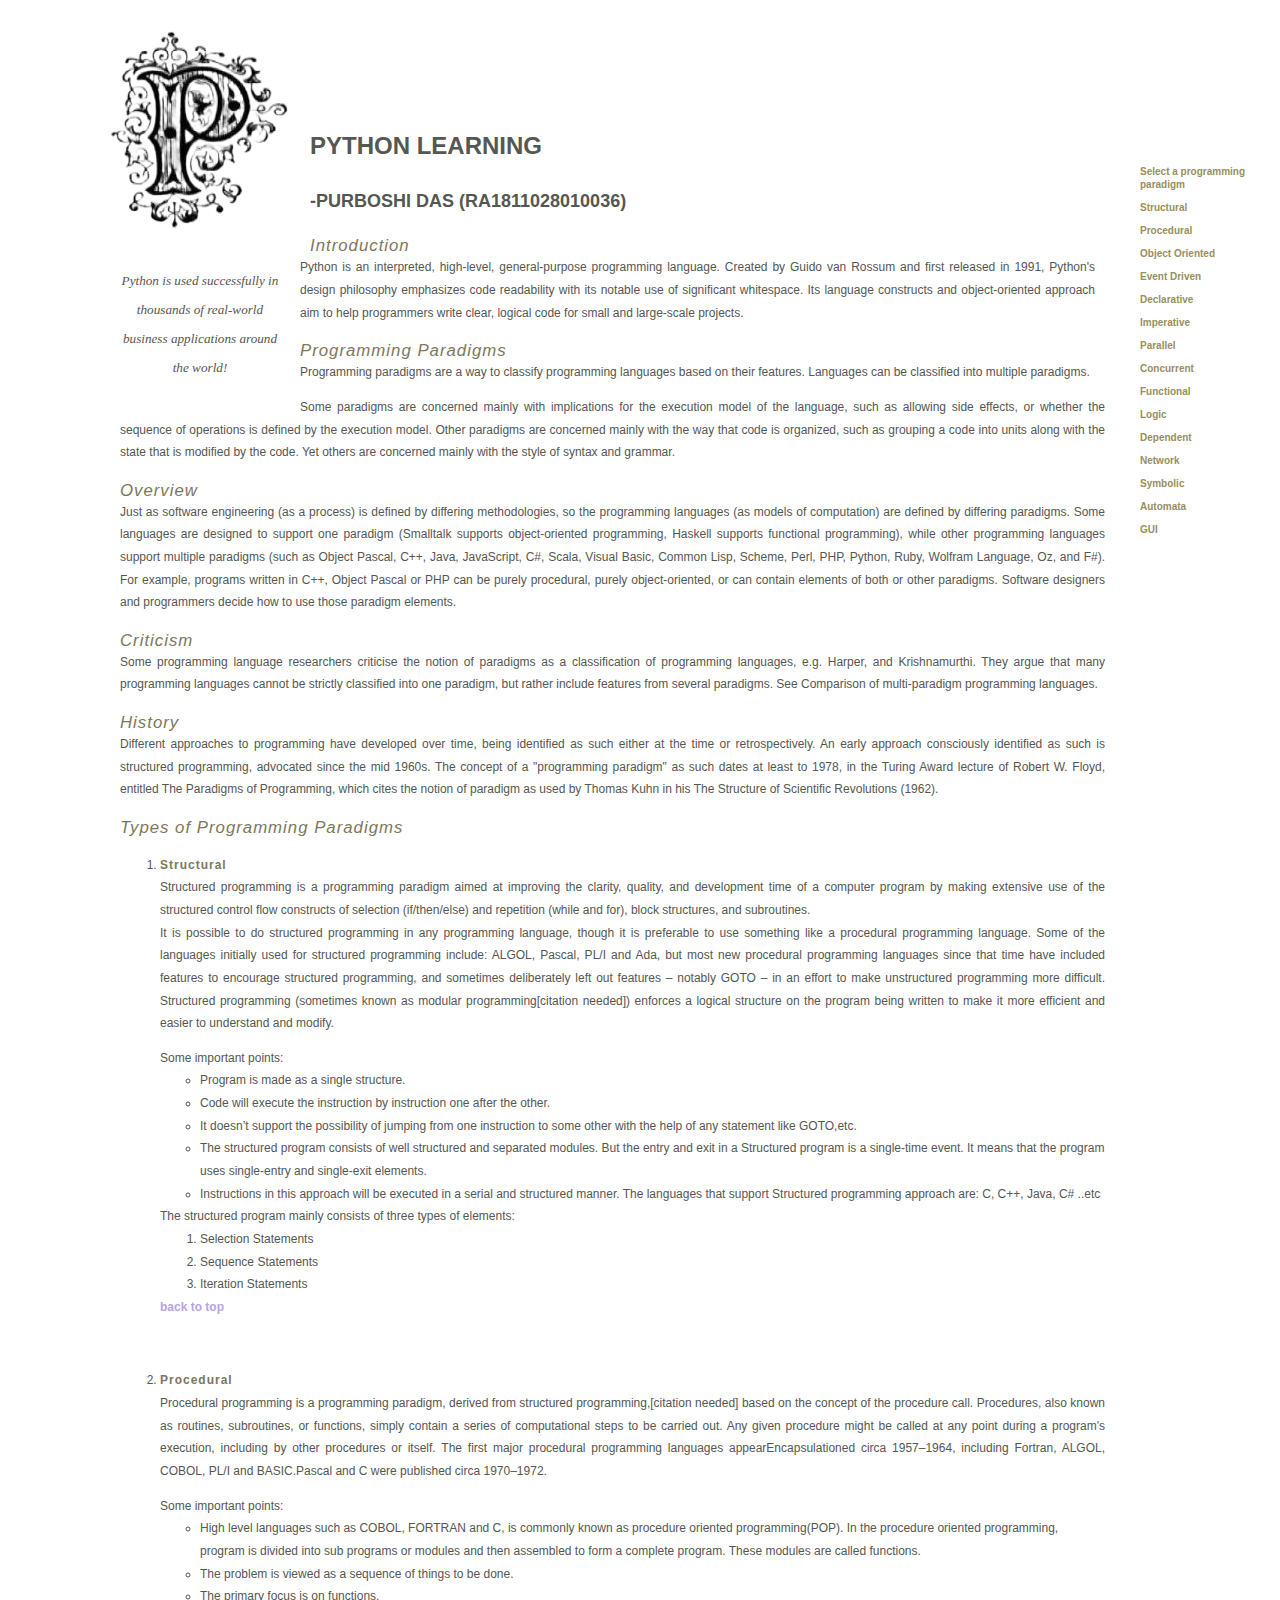
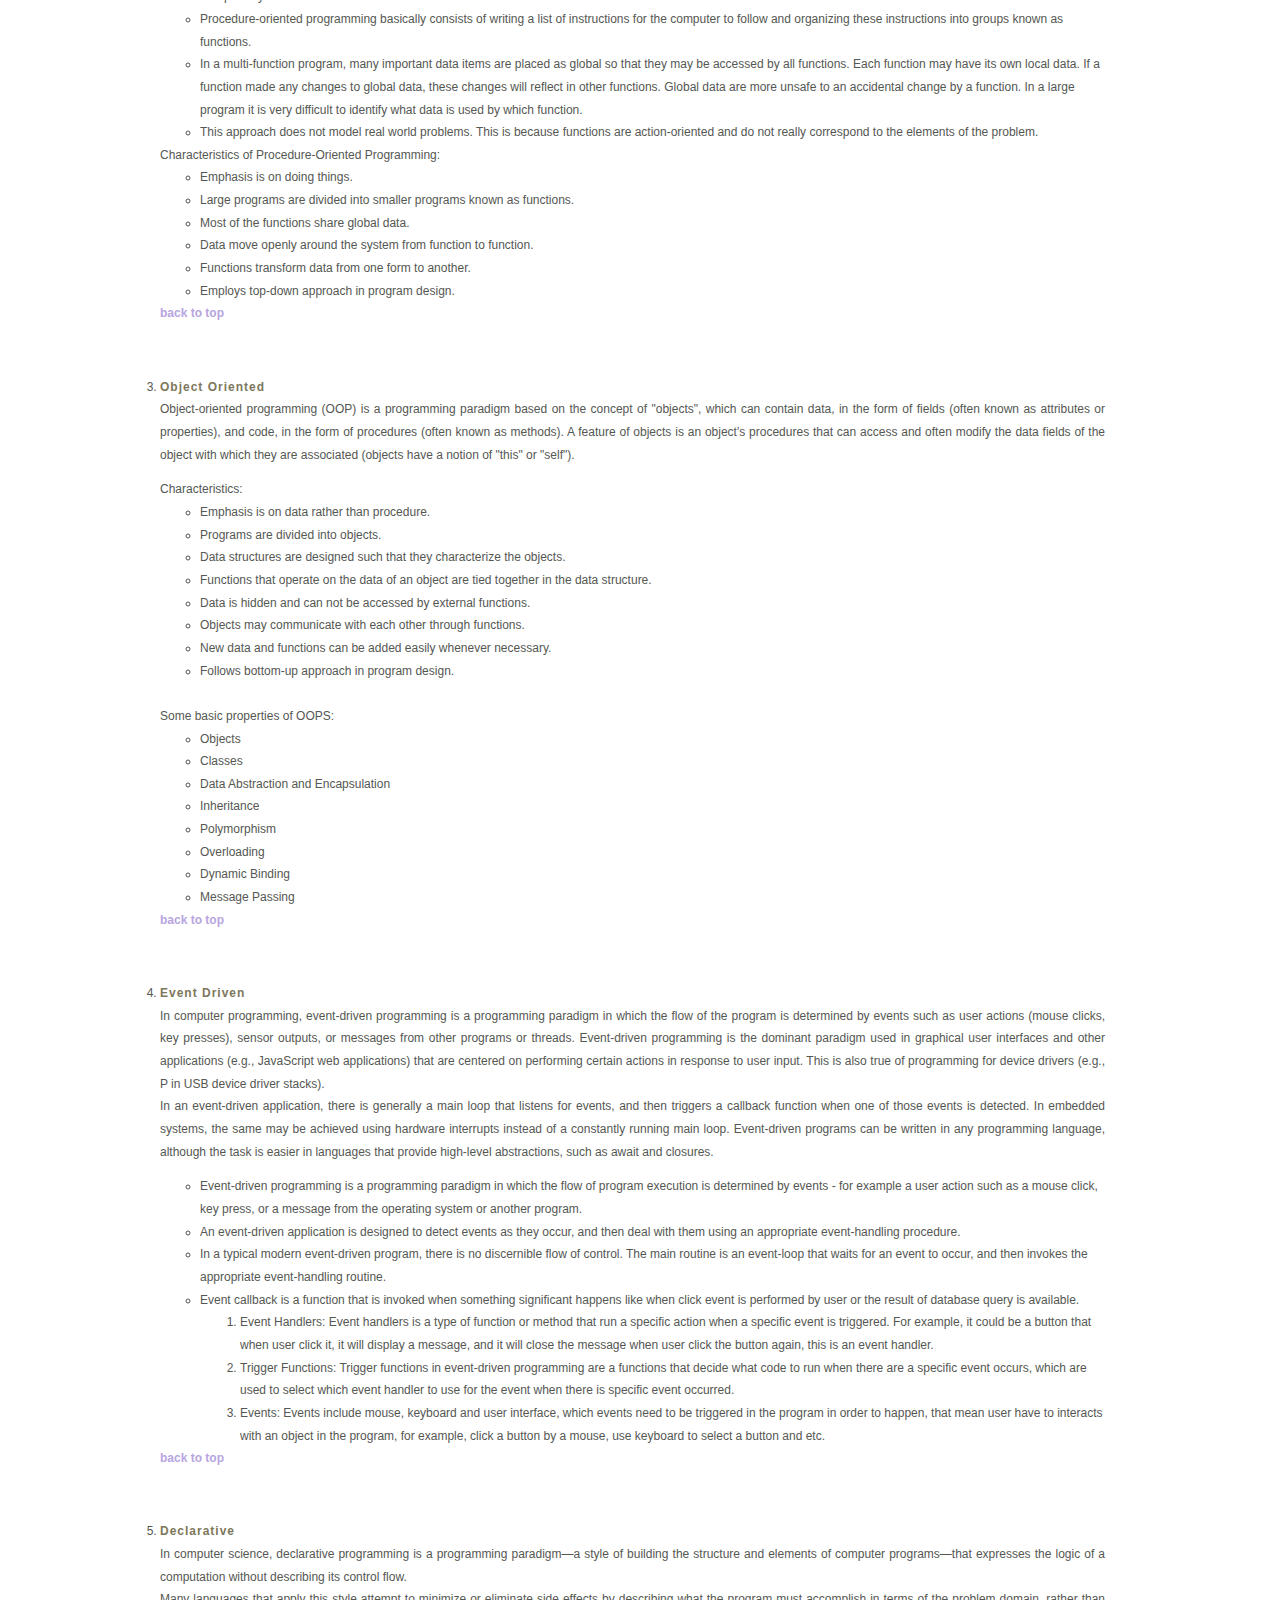
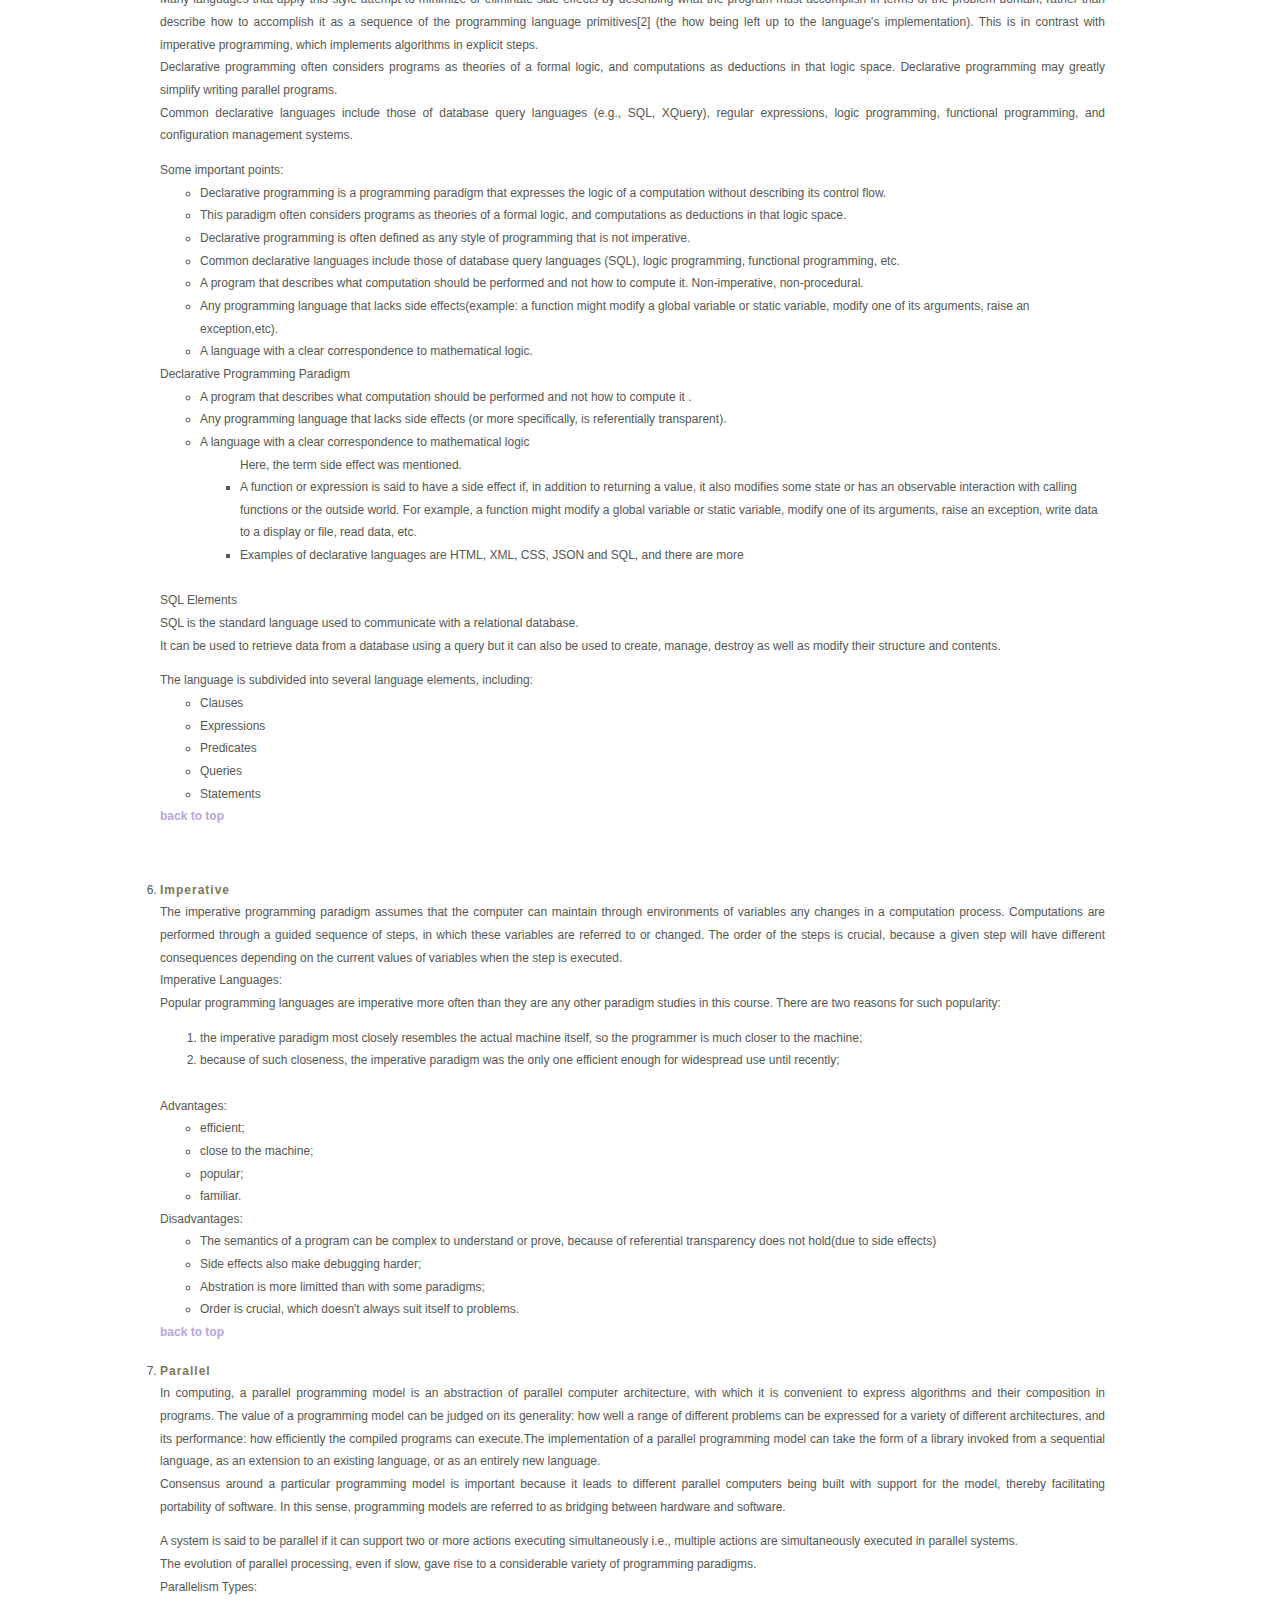
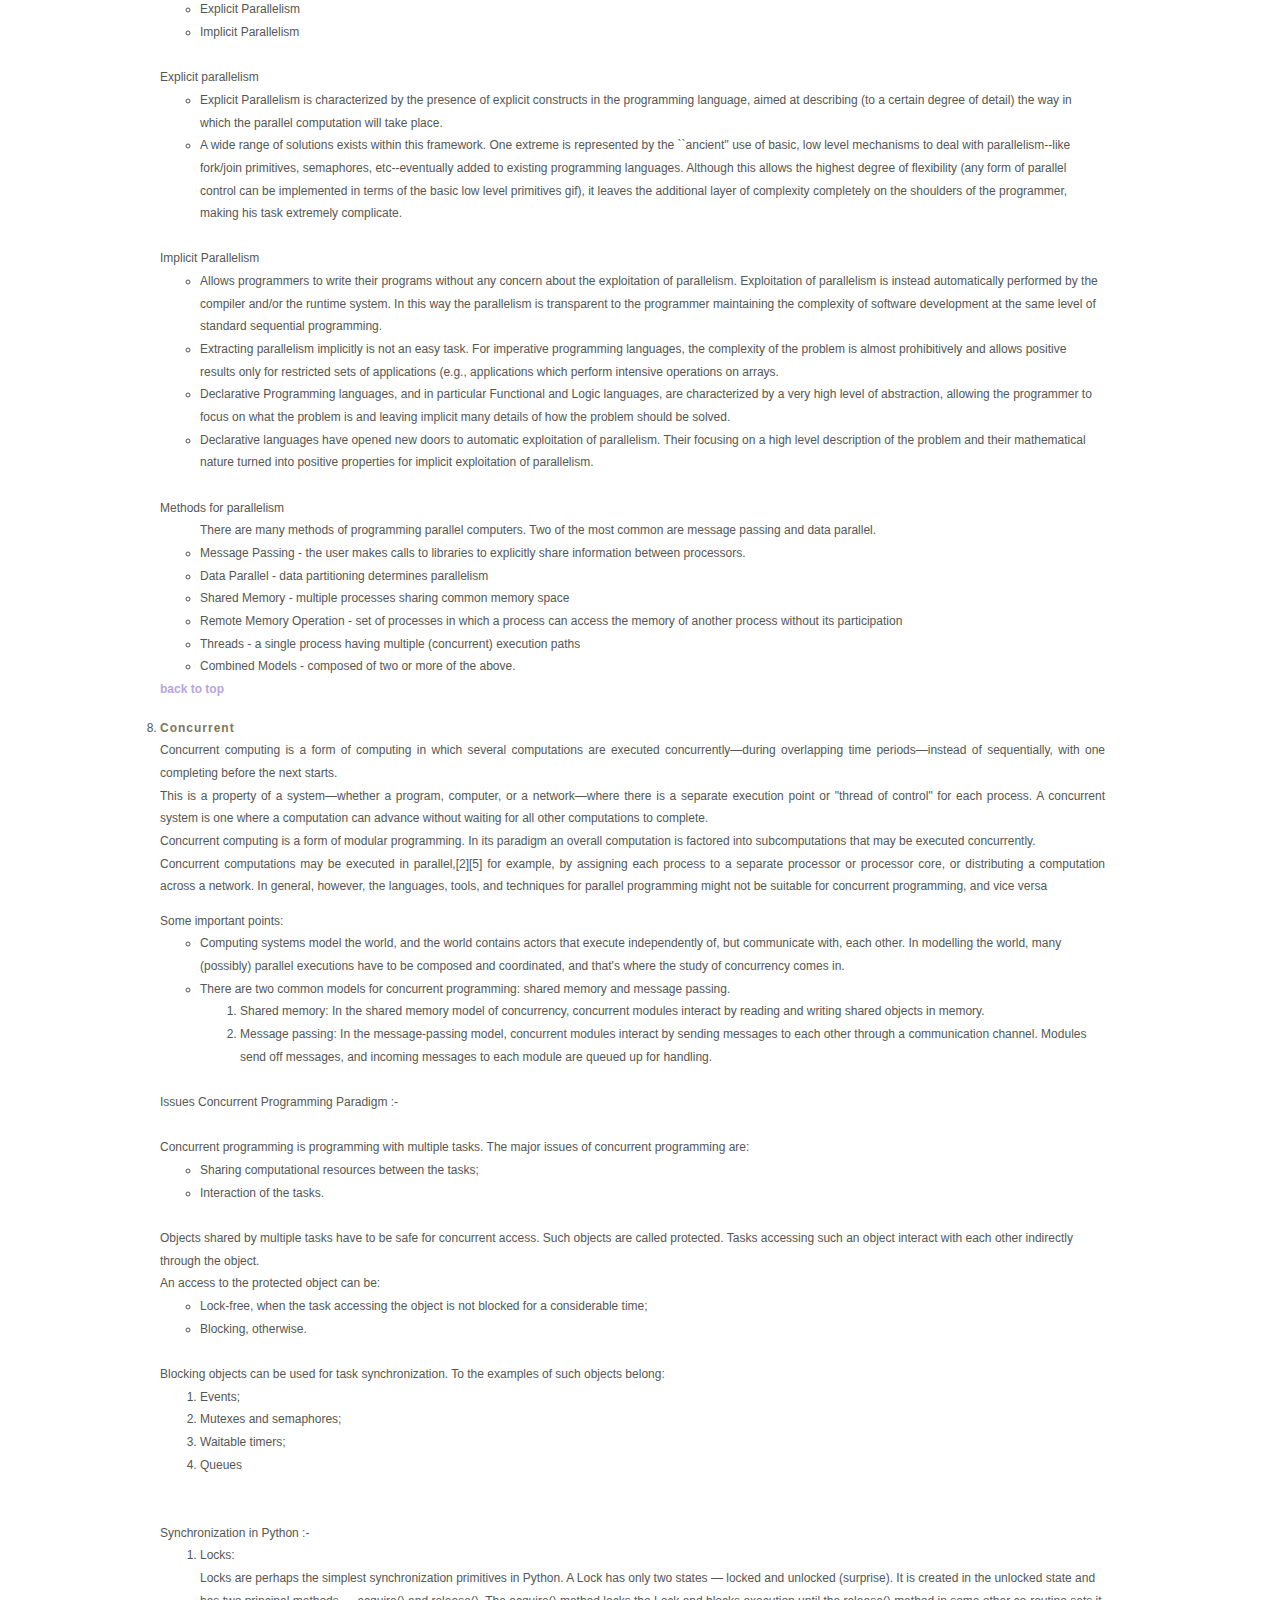
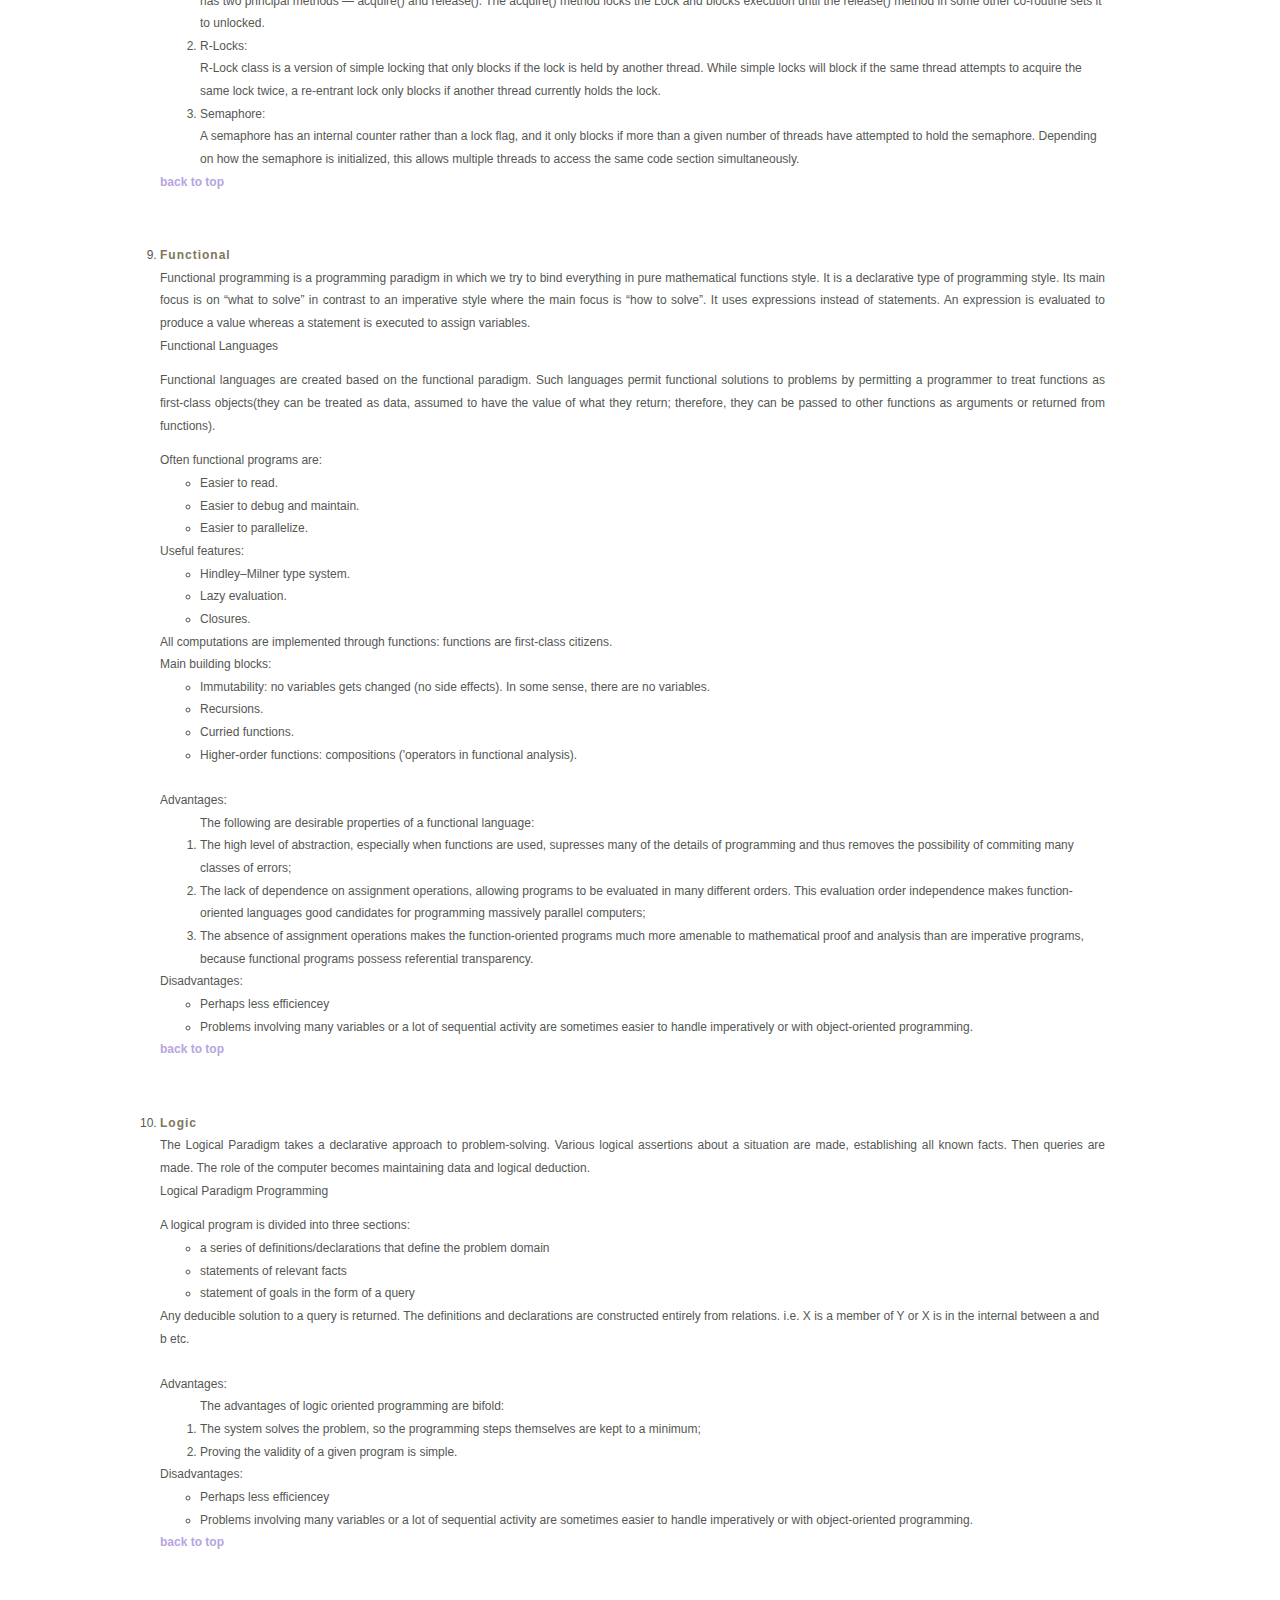
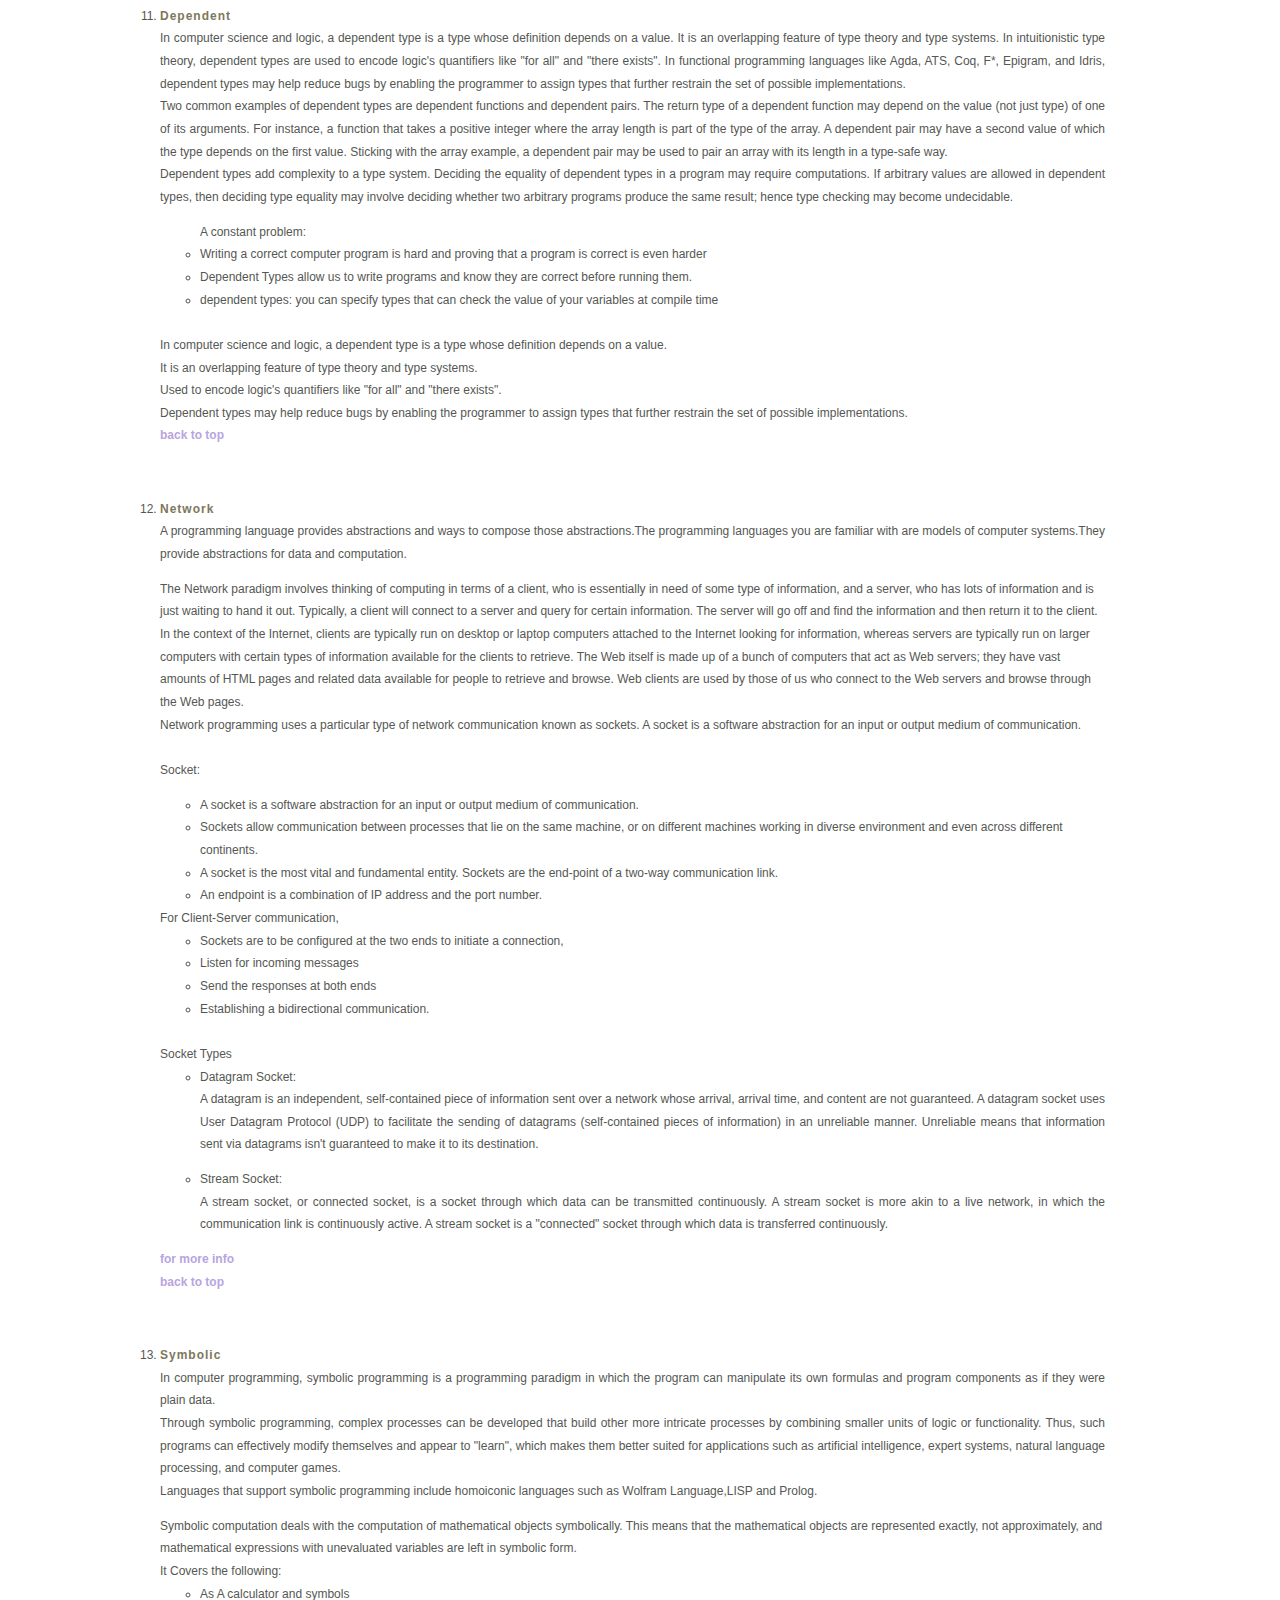
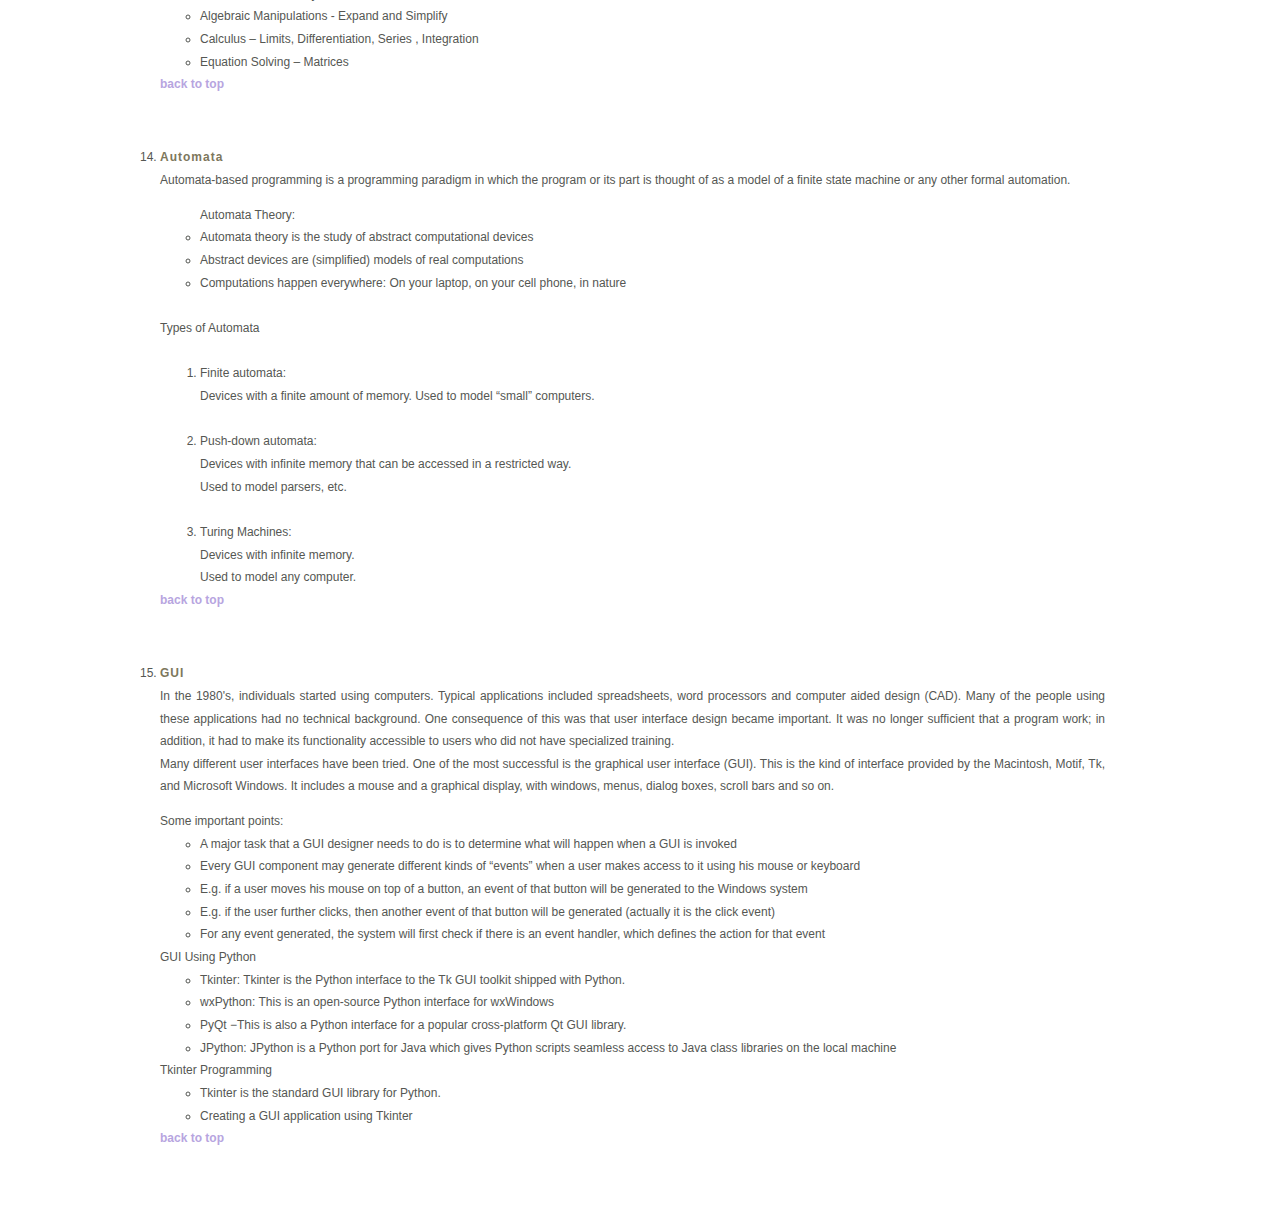
<file: index.html>
<!DOCTYPE html>
<html lang="en">
<head>
	<meta charset="utf-8">
	<title>RA1811028010036</title>

<link rel="stylesheet" media="screen" href="style.css?v=8may2013">
	<link rel="alternate" type="application/rss+xml" title="RSS" href="file:///C:/Users/User/Desktop/web/purboshi.html">

	<meta name="viewport" content="width=device-width, initial-scale=1.0">
	<meta name="author" content="Dave Shea">
	<meta name="description" content="A demonstration of what can be accomplished visually through CSS-based design.">
	<meta name="robots" content="all">


	<!--[if lt IE 9]>
	<script src="script/html5shiv.js"></script>
	<![endif]-->
</head>

<!--



	View source is a feature, not a bug. Thanks for your curiosity and
	interest in participating!

	Here are the submission guidelines for the new and improved csszengarden.com:

	- CSS3? Of course! Prefix for ALL browsers where necessary.
	- go responsive; test your layout at multiple screen sizes.
	- your browser testing baseline: IE9+, recent Chrome/Firefox/Safari, and iOS/Android
	- Graceful degradation is acceptable, and in fact highly encouraged.
	- use classes for styling. Don't use ids.
	- web fonts are cool, just make sure you have a license to share the files. Hosted 
	  services that are applied via the CSS file (ie. Google Fonts) will work fine, but
	  most that require custom HTML won't. TypeKit is supported, see the readme on this
	  page for usage instructions: https://github.com/mezzoblue/csszengarden.com/

	And a few tips on building your CSS file:

	- use :first-child, :last-child and :nth-child to get at non-classed elements
	- use ::before and ::after to create pseudo-elements for extra styling
	- use multiple background images to apply as many as you need to any element
	- use the Kellum Method for image replacement, if still needed. http://goo.gl/GXxdI
	- don't rely on the extra divs at the bottom. Use ::before and ::after instead.

		
-->

<body id="css-zen-garden">
<div class="page-wrapper">

	<section class="intro" id="zen-intro">
		<header role="banner">
			<h1>Purboshi Creations</h1>
			
		</header>

		<div class="summary" id="zen-summary" role="article">
			<p>Python is used successfully in thousands of real-world business applications around the world!</p>
			
		</div>
		<div>
<h1 >PYTHON LEARNING</h1>
</div>
<div  >
		
			<h2  >
				<p> <abbr> -PURBOSHI DAS  (RA1811028010036)</abbr> </p> 
			
			</h2>

		
</div>
		<div class="preamble" id="zen-preamble" role="article">
			<h3>Introduction</h3>
			<p>Python is an interpreted, high-level, general-purpose programming language. Created by Guido van Rossum and first released in 1991, Python's design philosophy emphasizes code readability with its notable use of significant whitespace. Its language constructs and object-oriented approach aim to help programmers write clear, logical code for small and large-scale projects.
			</p>
			
		</div>
	</section>

	<div class="main supporting" id="zen-supporting" role="main">
		<div class="explanation" id="zen-explanation" role="article">
			<h3>Programming Paradigms</h3>
			<p>Programming paradigms are a way to classify programming languages based on their features. Languages can be classified into multiple paradigms.

</p>
			<p>Some paradigms are concerned mainly with implications for the execution model of the language, such as allowing side effects, or whether the sequence of operations is defined by the execution model. Other paradigms are concerned mainly with the way that code is organized, such as grouping a code into units along with the state that is modified by the code. Yet others are concerned mainly with the style of syntax and grammar.</p>
		</div>

		<div class="participation" id="zen-participation" role="article">
			<h3>Overview</h3>
			<p>Just as software engineering (as a process) is defined by differing methodologies, so the programming languages (as models of computation) are defined by differing paradigms. Some languages are designed to support one paradigm (Smalltalk supports object-oriented programming, Haskell supports functional programming), while other programming languages support multiple paradigms (such as Object Pascal, C++, Java, JavaScript, C#, Scala, Visual Basic, Common Lisp, Scheme, Perl, PHP, Python, Ruby, Wolfram Language, Oz, and F#). For example, programs written in C++, Object Pascal or PHP can be purely procedural, purely object-oriented, or can contain elements of both or other paradigms. Software designers and programmers decide how to use those paradigm elements.</p>
			
		</div>

		<div class="benefits" id="zen-benefits" role="article">
			<h3>Criticism</h3>
			<p>Some programming language researchers criticise the notion of paradigms as a classification of programming languages, e.g. Harper, and Krishnamurthi. They argue that many programming languages cannot be strictly classified into one paradigm, but rather include features from several paradigms. See Comparison of multi-paradigm programming languages.</p>
		</div>

		<div class="requirements" id="zen-requirements" role="article">
			<h3>History</h3>
			<p>Different approaches to programming have developed over time, being identified as such either at the time or retrospectively. An early approach consciously identified as such is structured programming, advocated since the mid 1960s. The concept of a "programming paradigm" as such dates at least to 1978, in the Turing Award lecture of Robert W. Floyd, entitled The Paradigms of Programming, which cites the notion of paradigm as used by Thomas Kuhn in his The Structure of Scientific Revolutions (1962).</p>
		</div>

			<div class="benefits" id="zen-benefits" role="article">
				<h3 >Types of Programming Paradigms</h3>
			<ol>
				<li id="section1"><h4>Structural</h4><p>Structured programming is a programming paradigm aimed at improving the clarity, quality, and development time of a computer program by making extensive use of the structured control flow constructs of selection (if/then/else) and repetition (while and for), block structures, and subroutines.<br>It is possible to do structured programming in any programming language, though it is preferable to use something like a procedural programming language. Some of the languages initially used for structured programming include: ALGOL, Pascal, PL/I and Ada, but most new procedural programming languages since that time have included features to encourage structured programming, and sometimes deliberately left out features – notably GOTO – in an effort to make unstructured programming more difficult. Structured programming (sometimes known as modular programming[citation needed]) enforces a logical structure on the program being written to make it more efficient and easier to understand and modify.<br>
					<div>Some important points:
						<ul>
							<li>Program is made as a single structure.</li>
							<li>Code will execute the instruction by instruction one after the other.</li>
							<li>It doesn’t support the possibility of jumping from one instruction to some other with the help of any statement like GOTO,etc.</li>
							<li>The structured program consists of well structured and separated modules. But the entry and exit in a Structured program is a single-time event. It means that the program uses single-entry and single-exit elements.
</li>
<li>Instructions in this approach will be executed in a serial and structured manner. The languages that support Structured
programming approach are: C, C++, Java, C# ..etc</li>
</ul>
The structured program mainly consists of three types of elements:<ol>
<li>
Selection Statements</li><li>

Sequence Statements</li><li>

Iteration Statements</li></ol></div>
					<a href="#back to top">back to top</a></p><br></li>

				<li id="section2"><h4>Procedural</h4><p>Procedural programming is a programming paradigm, derived from structured programming,[citation needed] based on the concept of the procedure call. Procedures, also known as routines, subroutines, or functions, simply contain a series of computational steps to be carried out. Any given procedure might be called at any point during a program's execution, including by other procedures or itself. The first major procedural programming languages appearEncapsulationed circa 1957–1964, including Fortran, ALGOL, COBOL, PL/I and BASIC.Pascal and C were published circa 1970–1972.<br>
<div>Some important points:
	<ul>
		<li>
	High level languages such as COBOL, FORTRAN and C, is commonly known as procedure oriented programming(POP). In the
procedure oriented programming, program is divided into sub programs or modules and then assembled to form a complete
program. These modules are called functions.
</li><li>
The problem is viewed as a sequence of things to be done.</li>
<li>
The primary focus is on functions.
</li><li>
Procedure-oriented programming basically consists of writing a list of instructions for the computer to follow and organizing
these instructions into groups known as functions.
</li><li>
In a multi-function program, many important data items are placed as global so that they may be accessed by all functions.
Each function may have its own local data. If a function made any changes to global data, these changes will reflect in other
functions. Global data are more unsafe to an accidental change by a function. In a large program it is very difficult to identify
what data is used by which function.
</li><li>
This approach does not model real world problems. This is because functions are action-oriented and do not really correspond
to the elements of the problem.</li></ul></div>
<div>Characteristics of Procedure-Oriented Programming:
	<ul>
<li>		Emphasis is on doing things.
</li><li>
Large programs are divided into smaller programs known as functions.
</li><li>
Most of the functions share global data.
</li><li>
Data move openly around the system from function to function.
</li><li>
Functions transform data from one form to another.
</li><li>
Employs top-down approach in program design.
	</li></ul>
	</div>

					<a href="#back to top">back to top</a></p><br></li>

				<li id="section3"><h4>Object Oriented</h4><p>Object-oriented programming (OOP) is a programming paradigm based on the concept of "objects", which can contain data, in the form of fields (often known as attributes or properties), and code, in the form of procedures (often known as methods). A feature of objects is an object's procedures that can access and often modify the data fields of the object with which they are associated (objects have a notion of "this" or "self").<br>
<div>Characteristics:
	<ul>
		<li>Emphasis is on data rather than procedure.</li>

<li>Programs are divided into objects.</li>
<li>
Data structures are designed such that they characterize the objects.</li>
<li>
Functions that operate on the data of an object are tied together in the data structure.
</li><li>
Data is hidden and can not be accessed by external functions.
</li><li>
Objects may communicate with each other through functions.
</li><li>
New data and functions can be added easily whenever necessary.
</li><li>
Follows bottom-up approach in program design.</li>
</ul></div><br>
					Some basic properties of OOPS:
				<div><ul>
					<li>Objects</li>
					<li>Classes</li>
					<li>Data Abstraction and Encapsulation</li>
					<li>Inheritance</li>
					<li>Polymorphism</li>
					<li>Overloading</li>
					<li>Dynamic Binding</li>
					<li>Message Passing</li>
				</ul></div>
				<a href="#back to top">back to top</a></p><br></li>

				<li id="section4"><h4>Event Driven</h4><p>In computer programming, event-driven programming is a programming paradigm in which the flow of the program is determined by events such as user actions (mouse clicks, key presses), sensor outputs, or messages from other programs or threads. Event-driven programming is the dominant paradigm used in graphical user interfaces and other applications (e.g., JavaScript web applications) that are centered on performing certain actions in response to user input. This is also true of programming for device drivers (e.g., P in USB device driver stacks).<br>In an event-driven application, there is generally a main loop that listens for events, and then triggers a callback function when one of those events is detected. In embedded systems, the same may be achieved using hardware interrupts instead of a constantly running main loop. Event-driven programs can be written in any programming language, although the task is easier in languages that provide high-level abstractions, such as await and closures.<br>
					<div>
						<ul>
							<li>Event-driven programming is a programming paradigm in which the flow of program execution is determined by events - for example a user
action such as a mouse click, key press, or a message from the operating system or another program.</li><li>

An event-driven application is designed to detect events as they occur, and then deal with them using an appropriate event-handling
procedure.</li><li>

In a typical modern event-driven program, there is no discernible flow of control. The main routine is an event-loop that waits for an event to
occur, and then invokes the appropriate event-handling routine.
</li><li>
Event callback is a function that is invoked when something significant happens like when click event is performed by user or the result of
database query is available.
</li>
<ol><li>
Event Handlers: Event handlers is a type of function or method that run a specific action when a specific event is triggered. For example, it could
be a button that when user click it, it will display a message, and it will close the message when user click the button again, this is an event
handler.
</li><li>
Trigger Functions: Trigger functions in event-driven programming are a functions that decide what code to run when there are a specific event
occurs, which are used to select which event handler to use for the event when there is specific event occurred.
</li><li>
Events: Events include mouse, keyboard and user interface, which events need to be triggered in the program in order to happen, that mean
user have to interacts with an object in the program, for example, click a button by a mouse, use keyboard to select a button and etc.
		</li></ol>			</div>

					<a href="#back to top">back to top</a></p><br> </li>

				<li id="section5"><h4>Declarative</h4><p>In computer science, declarative programming is a programming paradigm—a style of building the structure and elements of computer programs—that expresses the logic of a computation without describing its control flow.<br>Many languages that apply this style attempt to minimize or eliminate side effects by describing what the program must accomplish in terms of the problem domain, rather than describe how to accomplish it as a sequence of the programming language primitives[2] (the how being left up to the language's implementation). This is in contrast with imperative programming, which implements algorithms in explicit steps.<br>Declarative programming often considers programs as theories of a formal logic, and computations as deductions in that logic space. Declarative programming may greatly simplify writing parallel programs.<br>Common declarative languages include those of database query languages (e.g., SQL, XQuery), regular expressions, logic programming, functional programming, and configuration management systems.<br>
					<div>Some important points:
						<ul>
							<li>Declarative programming is a programming paradigm that expresses the logic of a computation without describing its control flow.</li>
							<li>

This paradigm often considers programs as theories of a formal logic, and computations as deductions in that logic space.
</li><li>
Declarative programming is often defined as any style of programming that is not imperative.
</li><li>
Common declarative languages include those of database query languages (SQL), logic programming, functional programming,
etc.
</li><li>
A program that describes what computation should be performed and not how to compute it. Non-imperative, non-procedural.
</li><li>
Any programming language that lacks side effects(example: a function might modify a global variable or static variable, modify
one of its arguments, raise an exception,etc).
</li><li>
A language with a clear correspondence to mathematical logic.
</li></ul>

Declarative Programming Paradigm
<ul>
	<li>
A program that describes what computation should be performed and not how to compute it .
</li><li>
Any programming language that lacks side effects (or more specifically, is referentially transparent).
</li><li>
A language with a clear correspondence to mathematical logic
<ul>
Here, the term side effect was mentioned.
<li>
A function or expression is said to have a side effect if, in addition to returning a value, it also modifies some state or has an
observable interaction with calling functions or the outside world. For example, a function might modify a global variable or
static variable, modify one of its arguments, raise an exception, write data to a display or file, read data, etc.
</li><li>
Examples of declarative languages are HTML, XML, CSS, JSON and SQL, and there are more
</li></ul></li></ul>
<br></div>
<div>
SQL Elements
<br><p>
SQL is the
standard language used to communicate with a relational database.
<br>
It can be used to retrieve data from a database using a query but it can also be used to create, manage, destroy as well as modify
their structure and contents.</p>

The language is subdivided into several language elements, including:
<ul>
	<li>
Clauses
</li><li>
Expressions
</li><li>
Predicates
</li><li>
Queries
</li><li>
Statements
</li></ul>
</div>
						<a href="#back to top">back to top</a></p><br></li>

				<li id="section6"><h4>Imperative</h4><p>The imperative programming paradigm assumes that the computer can maintain through environments of variables any changes in a computation process. Computations are performed through a guided sequence of steps, in which these variables are referred to or changed. The order of the steps is crucial, because a given step will have different consequences depending on the current values of variables when the step is executed.<br>Imperative Languages:<br>
					Popular programming languages are imperative more often than they are any other paradigm studies in this course. There are two reasons for such popularity:<div>
						<ol>
							<li>the imperative paradigm most closely resembles the actual machine itself, so the programmer is much closer to the machine;</li>
							<li>because of such closeness, the imperative paradigm was the only one efficient enough for widespread use until recently;</li></ol></div><br>
							<div>Advantages:
								<ul>
									<li>efficient;</li>
									<li>close to the machine;</li>
									<li>popular;</li>
									<li>familiar.</li>
								</ul>
								Disadvantages:
								<ul>
									<li>The semantics of a program can be complex to understand or prove, because of referential transparency does not hold(due to side effects)</li>
									<li>Side effects also make debugging harder;</li>
									<li>Abstration is more limitted than with some paradigms;</li>
									<li>Order is crucial, which doesn't always suit itself to problems.</li></ul></div><a href="#back to top">back to top</a><br></p></li>

				<li id="section7"><h4>Parallel</h4><p>In computing, a parallel programming model is an abstraction of parallel computer architecture, with which it is convenient to express algorithms and their composition in programs. The value of a programming model can be judged on its generality: how well a range of different problems can be expressed for a variety of different architectures, and its performance: how efficiently the compiled programs can execute.The implementation of a parallel programming model can take the form of a library invoked from a sequential language, as an extension to an existing language, or as an entirely new language.<br>Consensus around a particular programming model is important because it leads to different parallel computers being built with support for the model, thereby facilitating portability of software. In this sense, programming models are referred to as bridging between hardware and software.<br></p>
<div>
	A system is said to be parallel if it can support two or more actions executing simultaneously i.e., multiple actions are
simultaneously executed in parallel systems.<br>

The evolution of parallel processing, even if slow, gave rise to a considerable variety of programming paradigms.<br>

Parallelism Types:
<ul>
	<li>
Explicit Parallelism
</li><li>
Implicit Parallelism
</li></ul></div>
<br>
<div>
	Explicit parallelism
<ul><li>
Explicit Parallelism is characterized by the presence of explicit constructs in the programming language, aimed at describing (to
a certain degree of detail) the way in which the parallel computation will take place.
</li><li>
A wide range of solutions exists within this framework. One extreme is represented by the ``ancient'' use of basic, low level
mechanisms to deal with parallelism--like fork/join primitives, semaphores, etc--eventually added to existing programming
languages. Although this allows the highest degree of flexibility (any form of parallel control can be implemented in terms of
the basic low level primitives gif), it leaves the additional layer of complexity completely on the shoulders of the programmer,
making his task extremely complicate.</li></ul>
</div>
<br>
<div>
	Implicit Parallelism
<ul><li>
Allows programmers to write their programs without any concern about the exploitation of parallelism. Exploitation of
parallelism is instead automatically performed by the compiler and/or the runtime system. In this way the parallelism is
transparent to the programmer maintaining the complexity of software development at the same level of standard sequential
programming.
</li><li>
Extracting parallelism implicitly is not an easy task. For imperative programming languages, the complexity of the problem is
almost prohibitively and allows positive results only for restricted sets of applications (e.g., applications which perform
intensive operations on arrays.
</li><li>
Declarative Programming languages, and in particular Functional and Logic languages, are characterized by a very high level of
abstraction, allowing the programmer to focus on what the problem is and leaving implicit many details of how the problem
should be solved.
</li><li>
Declarative languages have opened new doors to automatic exploitation of parallelism. Their focusing on a high level
description of the problem and their mathematical nature turned into positive properties for implicit exploitation of
parallelism.</li></ul></div>
<div><br>
	Methods for parallelism
<ul>
There are many methods of programming parallel computers. Two of the most common are message passing and data parallel.
<li>
Message Passing - the user makes calls to libraries to explicitly share information between processors.
</li><li>
Data Parallel - data partitioning determines parallelism
</li><li>
Shared Memory - multiple processes sharing common memory space
</li><li>
Remote Memory Operation - set of processes in which a process can access the memory of another process without its
participation
</li><li>
Threads - a single process having multiple (concurrent) execution paths
</li><li>
Combined Models - composed of two or more of the above.
</li></ul>
	</div>
					<a href="#back to top">back to top</a><br></li>

				<li id="section8"><h4>Concurrent</h4><p>Concurrent computing is a form of computing in which several computations are executed concurrently—during overlapping time periods—instead of sequentially, with one completing before the next starts.<br>This is a property of a system—whether a program, computer, or a network—where there is a separate execution point or "thread of control" for each process. A concurrent system is one where a computation can advance without waiting for all other computations to complete.<br>Concurrent computing is a form of modular programming. In its paradigm an overall computation is factored into subcomputations that may be executed concurrently.<br>Concurrent computations may be executed in parallel,[2][5] for example, by assigning each process to a separate processor or processor core, or distributing a computation across a network. In general, however, the languages, tools, and techniques for parallel programming might not be suitable for concurrent programming, and vice versa<br>

					<div>Some important points:
						<ul><li>
Computing systems model the world, and the world contains actors that execute independently of, but communicate with,
each other. In modelling the world, many (possibly) parallel executions have to be composed and coordinated, and that's
where the study of concurrency comes in.</li>
<li>

There are two common models for concurrent programming: shared memory and message passing.
<ol><li>
Shared memory: In the shared memory model of concurrency, concurrent modules interact by reading and writing
shared objects in memory.
</li><li>
Message passing: In the message-passing model, concurrent modules interact by sending messages to each other
through a communication channel. Modules send off messages, and incoming messages to each module are queued up
for handling.</li></ol></ul>
<br>
Issues Concurrent Programming Paradigm :-
</div><br>
<div>
Concurrent programming is programming with multiple tasks. The major issues of concurrent programming are:
<ul><li>
Sharing computational resources between the tasks;
</li><li>
Interaction of the tasks.</li></ul><br>

Objects shared by multiple tasks have to be safe for concurrent access. Such objects are called protected. Tasks accessing such an
object interact with each other indirectly through the object.<br>

An access to the protected object can be:<ul><li>

Lock-free, when the task accessing the object is not blocked for a considerable time;</li><li>

Blocking, otherwise.</li></ul><br>

Blocking objects can be used for task synchronization. To the examples of such objects belong:
<ol><li>
Events;</li><li>

Mutexes and semaphores;
</li><li>
Waitable timers;
</li><li>
Queues</li></ol>
					</div><br><br>

					<div>
						Synchronization in Python :-<br>
						<ol><li>

Locks:<br>

Locks are perhaps the simplest synchronization primitives in Python. A Lock has only two states — locked and unlocked
(surprise). It is created in the unlocked state and has two principal methods — acquire() and release(). The acquire() method locks
the Lock and blocks execution until the release() method in some other co-routine sets it to unlocked.
</li><li>
R-Locks:<br>

R-Lock class is a version of simple locking that only blocks if the lock is held by another thread. While simple locks will block if
the same thread attempts to acquire the same lock twice, a re-entrant lock only blocks if another thread currently holds the lock.
</li><li>
Semaphore:<br>

A semaphore has an internal counter rather than a lock flag, and it only blocks if more than a given number of threads have
attempted to hold the semaphore. Depending on how the semaphore is initialized, this allows multiple threads to access the same
code section simultaneously.</li></ol>
					</div>

					<a href="#back to top">back to top</a></p><br></li>

				<li id="section9"><h4>Functional</h4><p>Functional programming is a programming paradigm in which we try to bind everything in pure mathematical functions style. It is a declarative type of programming style. Its main focus is on “what to solve” in contrast to an imperative style where the main focus is “how to solve”. It uses expressions instead of statements. An expression is evaluated to produce a value whereas a statement is executed to assign variables.<br>Functional Languages<br><p>
Functional languages are created based on the functional paradigm. Such languages permit functional solutions to problems by permitting a programmer to treat functions as first-class objects(they can be treated as data, assumed to have the value of what they return; therefore, they can be passed to other functions as arguments or returned from functions).</p>
					<div>Often functional programs are:
				<ul>
					<li>Easier to read.</li>
					<li>Easier to debug and maintain.</li>
					<li>Easier to parallelize.</li>
				</ul>

					Useful features:
					<ul>
						<li>Hindley–Milner type system.</li>
						<li>Lazy evaluation.</li>
						<li>Closures.</li>
					</ul>
					All computations are implemented through functions: functions are first-class citizens.<br>Main building blocks:
					<ul>
						<li>Immutability: no variables gets changed (no side effects). In some sense, there are no variables.</li>
						<li>Recursions.</li>
						<li>Curried functions.</li>
					    <li>Higher-order functions: compositions ('operators in functional analysis).</li>
					
				</ul></div><br>
				<div>Advantages:
	<ol>The following are desirable properties of a functional language:
		<li>The high level of abstraction, especially when functions are used, supresses many of the details of programming and thus removes the possibility of commiting many classes of errors;</li>
		<li>The lack of dependence on assignment operations, allowing programs to be evaluated in many different orders. This evaluation order independence makes function-oriented languages good candidates for programming massively parallel computers;</li>
		<li>The absence of assignment operations makes the function-oriented programs much more amenable to mathematical proof and analysis than are imperative programs, because functional programs possess referential transparency.</li>
	</ol></div><div>
	Disadvantages:<ul>
			<li>Perhaps less efficiencey</li>
			<li>Problems involving many variables or a lot of sequential activity are sometimes easier to handle imperatively or with object-oriented programming.</li>
	</ul></div>
				<a href="#back to top">back to top</a></p><br>
			</li>

				<li id="section10"><h4>Logic</h4><p>
The Logical Paradigm takes a declarative approach to problem-solving. Various logical assertions about a situation are made, establishing all known facts. Then queries are made. The role of the computer becomes maintaining data and logical deduction.<br>Logical Paradigm Programming<br><div>
A logical program is divided into three sections:
<ul>
	<li>a series of definitions/declarations that define the problem domain</li>
	<li>statements of relevant facts</li>
	<li>statement of goals in the form of a query</li>
</ul>
Any deducible solution to a query is returned. The definitions and declarations are constructed entirely from relations. i.e. X is a member of Y or X is in the internal between a and b etc.
</div><br>
<div>Advantages:
	<ol>The advantages of logic oriented programming are bifold:
		<li>The system solves the problem, so the programming steps themselves are kept to a minimum;</li>
		<li>Proving the validity of a given program is simple.</li>
	</ol></div><div>
	Disadvantages:<ul>
			<li>Perhaps less efficiencey</li>
			<li>Problems involving many variables or a lot of sequential activity are sometimes easier to handle imperatively or with object-oriented programming.</li>
	</ul></div><a href="#back to top">back to top</a></p><br></li>

				<li id="section11"><h4>Dependent</h4><p>In computer science and logic, a dependent type is a type whose definition depends on a value. It is an overlapping feature of type theory and type systems. In intuitionistic type theory, dependent types are used to encode logic's quantifiers like "for all" and "there exists". In functional programming languages like Agda, ATS, Coq, F*, Epigram, and Idris, dependent types may help reduce bugs by enabling the programmer to assign types that further restrain the set of possible implementations.<br>Two common examples of dependent types are dependent functions and dependent pairs. The return type of a dependent function may depend on the value (not just type) of one of its arguments. For instance, a function that takes a positive integer where the array length is part of the type of the array. A dependent pair may have a second value of which the type depends on the first value. Sticking with the array example, a dependent pair may be used to pair an array with its length in a type-safe way.<br>Dependent types add complexity to a type system. Deciding the equality of dependent types in a program may require computations. If arbitrary values are allowed in dependent types, then deciding type equality may involve deciding whether two arbitrary programs produce the same result; hence type checking may become undecidable.<br><div>
					<ul>
A constant problem:
<li>
Writing a correct computer program is hard and proving that a program is correct is even harder
</li><li>
Dependent Types allow us to write programs and know they are correct before running them.
</li><li>
dependent types: you can specify types that can check the value of your variables at compile time</li></ul><br>
In computer science and logic, a dependent type is a type whose definition depends on a value.
<br>
It is an overlapping feature of type theory and type systems.
<br>
Used to encode logic's quantifiers like "for all" and "there exists".
<br>
Dependent types may help reduce bugs by enabling the programmer to assign types that further restrain the set of possible
implementations.<br></div>


					<a href="#back to top">back to top</a></p><br></li>

				<li id="section12"><h4>Network</h4><p>A programming language provides abstractions and ways to compose those abstractions.The programming languages you are familiar with are models of computer systems.They provide abstractions for data and computation.<br>
<div>
The Network paradigm involves thinking of computing in terms of a client, who is essentially in need of some type of information,
and a server, who has lots of information and is just waiting to hand it out. Typically, a client will connect to a server and query for
certain information. The server will go off and find the information and then return it to the client.<br>

In the context of the Internet, clients are typically run on desktop or laptop computers attached to the Internet looking for
information, whereas servers are typically run on larger computers with certain types of information available for the clients to
retrieve. The Web itself is made up of a bunch of computers that act as Web servers; they have vast amounts of HTML pages and
related data available for people to retrieve and browse. Web clients are used by those of us who connect to the Web servers and
browse through the Web pages.
<br>
Network programming uses a particular type of network communication known as sockets. A socket is a software abstraction for an
input or output medium of communication.
<br>
</div><br><div><p>
Socket:</p>
<ul>
	<li>
A socket is a software abstraction for an input or output medium of communication.
</li><li>
Sockets allow communication between processes that lie on the same machine, or on different machines working in diverse
environment and even across different continents.
</li><li>
A socket is the most vital and fundamental entity. Sockets are the end-point of a two-way communication link.
</li><li>
An endpoint is a combination of IP address and the port number.
</li></ul>

For Client-Server communication,
<ul>
	<li>
Sockets are to be configured at the two ends to initiate a connection,
</li><li>
Listen for incoming messages
</li><li>
Send the responses at both ends
</li><li>
Establishing a bidirectional communication.
</li></ul></div><br>
<div>
Socket Types
<ul>
	<li>
	Datagram Socket:<br>
<p>
A datagram is an independent, self-contained piece of information sent over a network whose arrival, arrival time, and content
are not guaranteed. A datagram socket uses User Datagram Protocol (UDP) to facilitate the sending of datagrams (self-contained
pieces of information) in an unreliable manner. Unreliable means that information sent via datagrams isn't guaranteed to make it
to its destination.
</p></li><li>
Stream Socket:<br>
<p>
A stream socket, or connected socket, is a socket through which data can be transmitted continuously. A stream socket is more
akin to a live network, in which the communication link is continuously active. A stream socket is a "connected" socket through
which data is transferred continuously.</p></li>
</div>

					<a href="https://www.inf.usi.ch/faculty/soule/teaching/2015-fall/netpl/lecture01-introduction.pdf" >for more info</a><br><a href="#back to top">back to top</a></p><br></li>

				<li id="section13"><h4>Symbolic</h4><p>In computer programming, symbolic programming is a programming paradigm in which the program can manipulate its own formulas and program components as if they were plain data.<br>Through symbolic programming, complex processes can be developed that build other more intricate processes by combining smaller units of logic or functionality. Thus, such programs can effectively modify themselves and appear to "learn", which makes them better suited for applications such as artificial intelligence, expert systems, natural language processing, and computer games.<br>Languages that support symbolic programming include homoiconic languages such as Wolfram Language,LISP and Prolog.<br>
<div>
	Symbolic computation deals with the computation of mathematical objects symbolically. This means that the mathematical objects
are represented exactly, not approximately, and mathematical expressions with unevaluated variables are left in symbolic form.<br>

It Covers the following:
<ul><li>
As A calculator and symbols
</li><li>
Algebraic Manipulations - Expand and Simplify
</li><li>Calculus – Limits, Differentiation, Series , Integration
</li><li>
Equation Solving – Matrices
</li></ul>
</div>
					<a href="#back to top">back to top</a></p><br></li>

				<li id="section14"><h4>Automata</h4><p>Automata-based programming is a programming paradigm in which the program or its part is thought of as a model of a finite state
machine or any other formal automation.
<br>
<div>
<ul>Automata Theory:<li>
Automata theory is the study of abstract computational devices
</li><li>
Abstract devices are (simplified) models of real computations
</li><li>
Computations happen everywhere: On your laptop, on your cell phone, in nature</li></ul><br>

Types of Automata
<ol><br><li>
Finite automata:<br>

Devices with a finite amount of memory.
Used to model “small” computers.
</li><br><li>
Push-down automata:<br>

Devices with infinite memory that can be
accessed in a restricted way.<br>Used to model parsers, etc.</li><br>

<li>
Turing
Machines:<br>

Devices with infinite memory.
<br>
Used to model any computer.</li>
</ol>
</div>
<a href="#back to top">back to top</a></p><br></li>

				<li id="section15"><h4>GUI</h4><p>In the 1980's, individuals started using computers. Typical applications included spreadsheets, word processors and computer aided design (CAD). Many of the people using these applications had no technical background. One consequence of this was that user interface design became important. It was no longer sufficient that a program work; in addition, it had to make its functionality accessible to users who did not have specialized training.<br>Many different user interfaces have been tried. One of the most successful is the graphical user interface (GUI). This is the kind of interface provided by the Macintosh, Motif, Tk, and Microsoft Windows. It includes a mouse and a graphical display, with windows, menus, dialog boxes, scroll bars and so on.<br>
<div>Some important points:
	<ul>
<li>A major task that a GUI designer needs to do is to determine what will happen when a GUI is invoked</li>
<li>
Every GUI component may generate different kinds of “events” when a user makes access to it using his mouse or keyboard
</li><li>
E.g. if a user moves his mouse on top of a button, an event of that button will be generated to the Windows system
</li><li>
E.g. if the user further clicks, then another event of that button will be generated (actually it is the click event)
</li><li>
For any event generated, the system will first check if there is an event handler, which defines the action for that event
</li></ul>

GUI Using Python
<ul><li>
Tkinter: Tkinter is the Python interface to the Tk GUI toolkit shipped with Python.
</li><li>
wxPython: This is an open-source Python interface for wxWindows
</li><li>
PyQt −This is also a Python interface for a popular cross-platform Qt GUI library.
</li><li>
JPython: JPython is a Python port for Java which gives Python scripts seamless access to Java class libraries on the local machine
</li></ul>
Tkinter Programming
<ul><li>
Tkinter is the standard GUI library for Python.
</li><li>
Creating a GUI application using Tkinter
	</li></ul></div>
					<a href="#back to top">back to top</a></p><br></li>
			</ol>
		</div>
		
		
	</div>


	<aside class="sidebar" role="complementary">
		<div class="wrapper">

			<div class="design-selection" id="design-selection">
				<nav role="navigation">
					<ul>
					<li>
						<a href="/219/" id="back to top" class="design-name">Select a programming paradigm</a>
					</li>					<li >
						<a href="#section1" class="design-name" >Structural</a> 
					</li>	
					</li>				<li>
						<a href="#section2" class="design-name" >Procedural</a>
					</li>					<li>
						<a href="#section3" class="design-name" >Object Oriented</a> 
					</li>					<li>
						<a href="#section4" class="design-name" >Event Driven</a> 
					</li>					<li>
						<a href="#section5" class="design-name">Declarative</a> 
					</li>					<li>
						<a href="#section6" class="design-name" >Imperative</a> 
					</li>					<li>
						<a href="#section7" class="design-name" >Parallel</a>
					</li>					<li>
						<a href="#section8" class="design-name" >Concurrent</a>
					</li>			
		<li>
						<a href="#section9" class="design-name">Functional</a>
					</li>					<li>
						<a href="#section10" class="design-name" >Logic</a>
					</li>					<li>
						<a href="#section11" class="design-name" >Dependent</a>
					</li>					<li>
						<a href="#section12" class="design-name" >Network</a>
					</li>					<li>
						<a href="#section13" class="design-name" >Symbolic</a>
					</li>					<li>
						<a href="#section14" class="design-name" >Automata</a>
					</li>					<li>
						<a href="#section15" class="design-name" >GUI</a>
					</li>					
							</ul>
				</nav>
			</div>

		<!--	<div class="design-archives" id="design-archives">
				<h3 class="archives">Archives:</h3>
				<nav role="navigation">
					<ul>
						<li class="next">
							<a href="/214/page1">
								Next Designs <span class="indicator">&rsaquo;</span>
							</a>
						</li>
						<li class="viewall">
							<a href="http://www.mezzoblue.com/zengarden/alldesigns/" title="View every submission to the Zen Garden.">
								View All Designs							</a>
						</li>
					</ul>
				</nav>
			</div>

			<div class="zen-resources" id="zen-resources">
				<h3 class="resources">Resources:</h3>
				<ul>
					<li class="view-css">
						<a href="style.css" title="View the source CSS file of the currently-viewed design.">
							View This Design&#8217;s <abbr title="Cascading Style Sheets">CSS</abbr>						</a>
					</li>
					<li class="css-resources">
						<a href="http://www.mezzoblue.com/zengarden/resources/" title="Links to great sites with information on using CSS.">
							<abbr title="Cascading Style Sheets">CSS</abbr> Resources						</a>
					</li>
					<li class="zen-faq">
						<a href="http://www.mezzoblue.com/zengarden/faq/" title="A list of Frequently Asked Questions about the Zen Garden.">
							<abbr title="Frequently Asked Questions">FAQ</abbr>						</a>
					</li>
					<li class="zen-submit">
						<a href="http://www.mezzoblue.com/zengarden/submit/" title="Send in your own CSS file.">
							Submit a Design						</a>
					</li>
					<li class="zen-translations">
						<a href="http://www.mezzoblue.com/zengarden/translations/" title="View translated versions of this page.">
							Translations						</a>
					</li>
				</ul>
			</div>
		</div>
	</aside>


</div> 
-->

<!--

	These superfluous divs/spans were originally provided as catch-alls to add extra imagery.
	These days we have full ::before and ::after support, favour using those instead.
	These only remain for historical design compatibility. They might go away one day.
		
-->


<div class="extra1" role="presentation"></div><div class="extra2" role="presentation"></div><div class="extra3" role="presentation"></div>
<div class="extra4" role="presentation"></div><div class="extra5" role="presentation"></div><div class="extra6" role="presentation"></div>

</body>
</html>
</file>
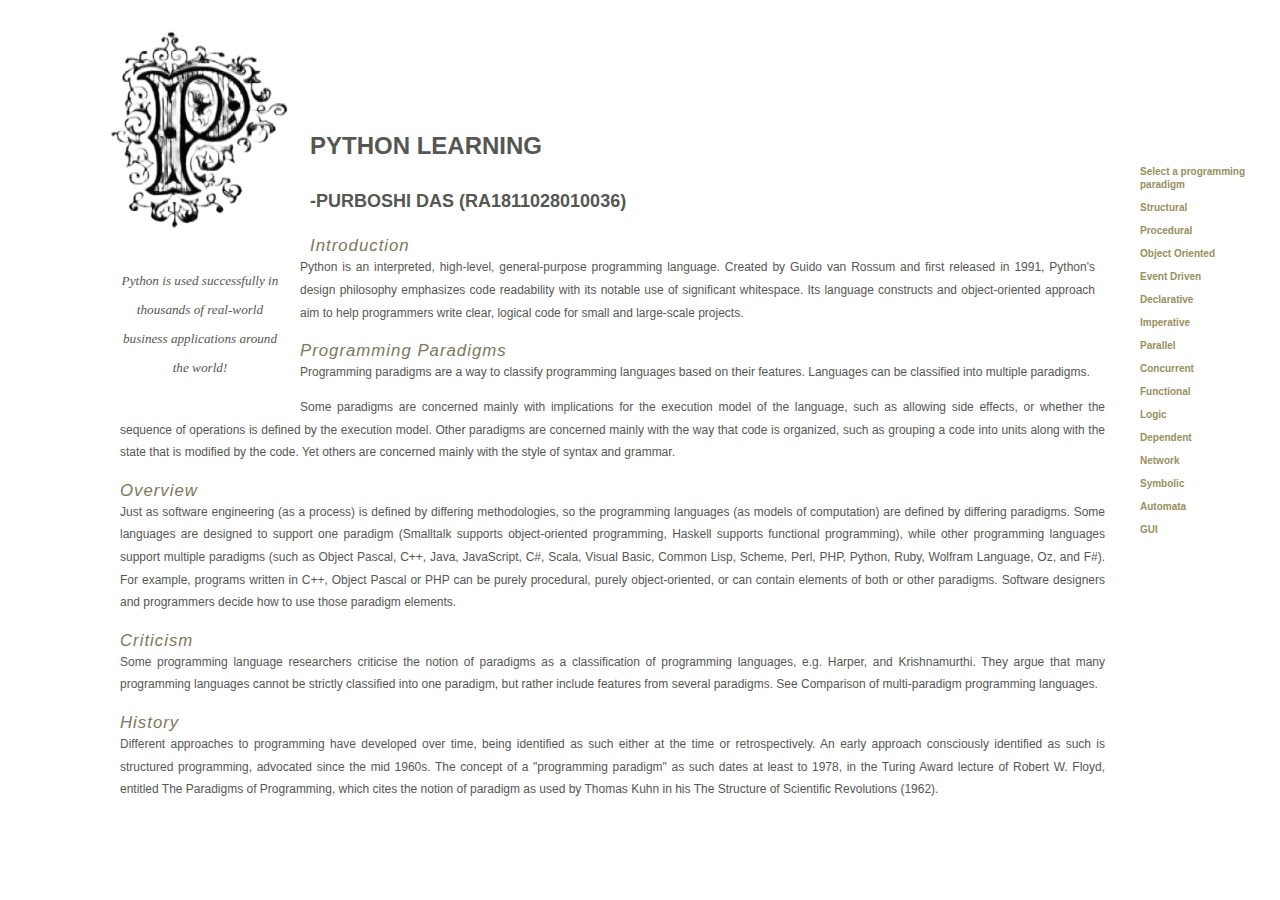
<file: previous web/index.html>
<!DOCTYPE html>
<html lang="en">
<head>
	<meta charset="utf-8">
	<title>RA1811028010036</title>

<link rel="stylesheet" media="screen" href="style.css?v=8may2013">
	<link rel="alternate" type="application/rss+xml" title="RSS" href="file:///C:/Users/User/Desktop/web/purboshi.html">

	<meta name="viewport" content="width=device-width, initial-scale=1.0">
	<meta name="author" content="Dave Shea">
	<meta name="description" content="A demonstration of what can be accomplished visually through CSS-based design.">
	<meta name="robots" content="all">


	<!--[if lt IE 9]>
	<script src="script/html5shiv.js"></script>
	<![endif]-->
</head>

<!--



	View source is a feature, not a bug. Thanks for your curiosity and
	interest in participating!

	Here are the submission guidelines for the new and improved csszengarden.com:

	- CSS3? Of course! Prefix for ALL browsers where necessary.
	- go responsive; test your layout at multiple screen sizes.
	- your browser testing baseline: IE9+, recent Chrome/Firefox/Safari, and iOS/Android
	- Graceful degradation is acceptable, and in fact highly encouraged.
	- use classes for styling. Don't use ids.
	- web fonts are cool, just make sure you have a license to share the files. Hosted 
	  services that are applied via the CSS file (ie. Google Fonts) will work fine, but
	  most that require custom HTML won't. TypeKit is supported, see the readme on this
	  page for usage instructions: https://github.com/mezzoblue/csszengarden.com/

	And a few tips on building your CSS file:

	- use :first-child, :last-child and :nth-child to get at non-classed elements
	- use ::before and ::after to create pseudo-elements for extra styling
	- use multiple background images to apply as many as you need to any element
	- use the Kellum Method for image replacement, if still needed. http://goo.gl/GXxdI
	- don't rely on the extra divs at the bottom. Use ::before and ::after instead.

		
-->

<body id="css-zen-garden">
<div class="page-wrapper">

	<section class="intro" id="zen-intro">
		<header role="banner">
			<h1>Purboshi Creations</h1>
			
		</header>

		<div class="summary" id="zen-summary" role="article">
			<p>Python is used successfully in thousands of real-world business applications around the world!</p>
			
		</div>
		<div>
<h1>PYTHON LEARNING</h1>
</div>
<div  >
		
			<h2  >
				<p> <abbr> -PURBOSHI DAS  (RA1811028010036)</abbr> </p> 
			
			</h2>

		
</div>
		<div class="preamble" id="zen-preamble" role="article">
			<h3>Introduction</h3>
			<p>Python is an interpreted, high-level, general-purpose programming language. Created by Guido van Rossum and first released in 1991, Python's design philosophy emphasizes code readability with its notable use of significant whitespace. Its language constructs and object-oriented approach aim to help programmers write clear, logical code for small and large-scale projects.
			</p>
			
		</div>
	</section>

	<div class="main supporting" id="zen-supporting" role="main">
		<div class="explanation" id="zen-explanation" role="article">
			<h3>Programming Paradigms</h3>
			<p>Programming paradigms are a way to classify programming languages based on their features. Languages can be classified into multiple paradigms.

</p>
			<p>Some paradigms are concerned mainly with implications for the execution model of the language, such as allowing side effects, or whether the sequence of operations is defined by the execution model. Other paradigms are concerned mainly with the way that code is organized, such as grouping a code into units along with the state that is modified by the code. Yet others are concerned mainly with the style of syntax and grammar.</p>
		</div>

		<div class="participation" id="zen-participation" role="article">
			<h3>Overview</h3>
			<p>Just as software engineering (as a process) is defined by differing methodologies, so the programming languages (as models of computation) are defined by differing paradigms. Some languages are designed to support one paradigm (Smalltalk supports object-oriented programming, Haskell supports functional programming), while other programming languages support multiple paradigms (such as Object Pascal, C++, Java, JavaScript, C#, Scala, Visual Basic, Common Lisp, Scheme, Perl, PHP, Python, Ruby, Wolfram Language, Oz, and F#). For example, programs written in C++, Object Pascal or PHP can be purely procedural, purely object-oriented, or can contain elements of both or other paradigms. Software designers and programmers decide how to use those paradigm elements.</p>
			
		</div>

		<div class="benefits" id="zen-benefits" role="article">
			<h3>Criticism</h3>
			<p>Some programming language researchers criticise the notion of paradigms as a classification of programming languages, e.g. Harper, and Krishnamurthi. They argue that many programming languages cannot be strictly classified into one paradigm, but rather include features from several paradigms. See Comparison of multi-paradigm programming languages.</p>
		</div>

		<div class="requirements" id="zen-requirements" role="article">
			<h3>History</h3>
			<p>Different approaches to programming have developed over time, being identified as such either at the time or retrospectively. An early approach consciously identified as such is structured programming, advocated since the mid 1960s. The concept of a "programming paradigm" as such dates at least to 1978, in the Turing Award lecture of Robert W. Floyd, entitled The Paradigms of Programming, which cites the notion of paradigm as used by Thomas Kuhn in his The Structure of Scientific Revolutions (1962).</p>
			<!--<ol>
				<li>Structural</li>
				<li>Procedural</li>
				<li>Object Oriented</li>
				<li>Event Driven </li>
				<li
				>Declarative</li>
				<li>Imperative</li>
				<li>Parallel</li>
				<li>Concurrent</li>
				<li>Functional</li>
				<li>Logic</li>
				<li>Dependent</li>
				<li>Network</li>
				<li>Symbolic</li>
				<li>Automata</li>
				<li>GUI</li>
			</ol>-->
		</div>
		
		
	</div>


	<aside class="sidebar" role="complementary">
		<div class="wrapper">

			<div class="design-selection" id="design-selection">
				<nav role="navigation">
					<ul>
					<li>
						<a href="/219/" class="design-name">Select a programming paradigm</a>
					</li>					<li >
						<a href="https://en.wikipedia.org/wiki/Structured_programming" class="design-name" target="_blank">Structural</a> 
					</li>	
					</li>				<li>
						<a href="https://en.wikipedia.org/wiki/Procedural_programming" class="design-name" target="_blank">Procedural</a>
					</li>					<li>
						<a href="https://en.wikipedia.org/wiki/Object-oriented_programming" class="design-name" target="_blank">Object Oriented</a> 
					</li>					<li>
						<a href="https://en.wikipedia.org/wiki/Event-driven_programming" class="design-name" target="_blank">Event Driven</a> 
					</li>					<li>
						<a href="https://en.wikipedia.org/wiki/Declarative_programming" class="design-name">Declarative</a> 
					</li>					<li>
						<a href="https://en.wikipedia.org/wiki/Imperative_programming" class="design-name" target="_blank">Imperative</a> 
					</li>					<li>
						<a href="https://en.wikipedia.org/wiki/Parallel_programming_model" class="design-name" target="_blank">Parallel</a>
					</li>					<li>
						<a href="https://en.wikipedia.org/wiki/Concurrent_computing" class="design-name" target="_blank">Concurrent</a>
					</li>			
		<li>
						<a href="https://en.wikipedia.org/wiki/Functional_programming" class="design-name" target="_blank">Functional</a>
					</li>					<li>
						<a href="https://en.wikipedia.org/wiki/Logic_programming" class="design-name" target="_blank">Logic</a>
					</li>					<li>
						<a href="https://en.wikipedia.org/wiki/Dependent_type" class="design-name" target="_blank">Dependent</a>
					</li>					<li>
						<a href="https://www.inf.usi.ch/faculty/soule/teaching/2015-fall/netpl/lecture01-introduction.pdf" class="design-name" target="_blank">Network</a>
					</li>					<li>
						<a href="https://en.wikipedia.org/wiki/Symbolic_programming" class="design-name" target="_blank">Symbolic</a>
					</li>					<li>
						<a href="https://en.wikipedia.org/wiki/Automata-based_programming" class="design-name" target="_blank">Automata</a>
					</li>					<li>
						<a href="https://arpitonline.com/2010/06/12/rethinking-gu-programming-paradigms/" class="design-name" target="_blank">GUI</a>
					</li>					
							</ul>
				</nav>
			</div>

		<!--	<div class="design-archives" id="design-archives">
				<h3 class="archives">Archives:</h3>
				<nav role="navigation">
					<ul>
						<li class="next">
							<a href="/214/page1">
								Next Designs <span class="indicator">&rsaquo;</span>
							</a>
						</li>
						<li class="viewall">
							<a href="http://www.mezzoblue.com/zengarden/alldesigns/" title="View every submission to the Zen Garden.">
								View All Designs							</a>
						</li>
					</ul>
				</nav>
			</div>

			<div class="zen-resources" id="zen-resources">
				<h3 class="resources">Resources:</h3>
				<ul>
					<li class="view-css">
						<a href="style.css" title="View the source CSS file of the currently-viewed design.">
							View This Design&#8217;s <abbr title="Cascading Style Sheets">CSS</abbr>						</a>
					</li>
					<li class="css-resources">
						<a href="http://www.mezzoblue.com/zengarden/resources/" title="Links to great sites with information on using CSS.">
							<abbr title="Cascading Style Sheets">CSS</abbr> Resources						</a>
					</li>
					<li class="zen-faq">
						<a href="http://www.mezzoblue.com/zengarden/faq/" title="A list of Frequently Asked Questions about the Zen Garden.">
							<abbr title="Frequently Asked Questions">FAQ</abbr>						</a>
					</li>
					<li class="zen-submit">
						<a href="http://www.mezzoblue.com/zengarden/submit/" title="Send in your own CSS file.">
							Submit a Design						</a>
					</li>
					<li class="zen-translations">
						<a href="http://www.mezzoblue.com/zengarden/translations/" title="View translated versions of this page.">
							Translations						</a>
					</li>
				</ul>
			</div>
		</div>
	</aside>


</div> 
-->

<!--

	These superfluous divs/spans were originally provided as catch-alls to add extra imagery.
	These days we have full ::before and ::after support, favour using those instead.
	These only remain for historical design compatibility. They might go away one day.
		
-->
<div class="extra1" role="presentation"></div><div class="extra2" role="presentation"></div><div class="extra3" role="presentation"></div>
<div class="extra4" role="presentation"></div><div class="extra5" role="presentation"></div><div class="extra6" role="presentation"></div>

</body>
</html>
</file>
<file: style.css>
/* css Zen Garden default style v1.02 */
/* css released under Creative Commons License - http://creativecommons.org/licenses/by-nc-sa/1.0/  */

/* This file based on 'Tranquille' by Dave Shea */
/* You may use this file as a foundation for any new work, but you may find it easier to start from scratch. */
/* Not all elements are defined in this file, so you'll most likely want to refer to the xhtml as well. */

/* Your images should be linked as if the CSS file sits in the same folder as the images. ie. no paths. */


/* basic elements */
html {
	margin: 0;
	padding: 0;
	}
body { 
	font: 75% georgia, sans-serif;
	line-height: 1.88889;
	color: #555753; 
	background: #fff url(http://csszengarden.com/001/blossoms.jpg) no-repeat bottom right; 
	margin: 0; 
	padding: 0;
	}

p { 
	margin-top: 0; 
	text-align: justify;
	}
#extra2{font: italic normal 4em ;
font-family: 'IM Fell French Canon SC', serif;
	letter-spacing: 1px; 
	margin-bottom: 0; 
	color:#B7A5DF;

}
h4{
font: italic normal 2em ;

font-family: 'Gotu', sans-serif;
	letter-spacing: 1px; 
	margin-bottom: 0; 
	color: #7D775C;
	}
h3 { 
	font: italic normal 1.4em georgia, sans-serif;
	letter-spacing: 1px; 
	margin-bottom: 0; 
	color: #7D775C;
	}
a:link { 
	font-weight: bold; 
	text-decoration: none; 
	color: #B7A5DF;
	}
a:visited { 
	font-weight: bold; 
	text-decoration: none; 
	color: #D4CDDC;
	}
a:hover, a:focus, a:active { 
	text-decoration: underline; 
	color: #9685BA;
	}
abbr {
	border-bottom: none;
	}


/* specific divs */
.page-wrapper { 
	background: url(http://csszengarden.com/001/zen-bg.jpg) no-repeat top left; 
	padding: 0 175px 0 110px;  
	margin: 0; 
	position: relative;
	}

.intro { 
	min-width: 470px;
	width: 100%;
	}

header h1 { 
	background: transparent url(de2a2085a6f3db5128f533f25558beeb--fancy-letters-black-paperzxljh-removebg-preview.png) no-repeat top left;
	margin-top: 10px;
	display: block;
	width: 200px;
	height:200px;
	float: left;

	text-indent: 100%;
	white-space: nowrap;
	overflow: hidden;
	}
header h2 { 
	background: transparent url(http://csszengarden.com/001/h2.gif) no-repeat top left; 
	margin-top: 58px; 
	margin-bottom: 40px; 
	width: 200px; 
	height: 18px; 
	float: right;

	text-indent: 100%;
	white-space: nowrap;
	overflow: hidden;
	}
header {
	padding-top: 20px;
	height: 87px;
}

.summary {
	clear: both; 
	margin: 20px 20px 20px 10px; 
	width: 160px; 
	float: left;
	}
.summary p {
	font: italic 1.1em/2.2 georgia; 
	text-align: center;
	}

.preamble {
	clear: right; 
	padding: 0px 10px 0 10px;
	}
.supporting {	
	padding-left: 10px; 
	margin-bottom: 40px;
	}

footer { 
	text-align: center; 
	}
footer a:link, footer a:visited { 
	margin-right: 20px; 
	}

.sidebar {
	margin-left: 600px; 
	position: absolute; 
	top: 0; 
	right: 0;
	}
.sidebar .wrapper { 
	font: 10px verdana, sans-serif; 
	background: transparent url(http://csszengarden.com/001/paper-bg.jpg) top left repeat-y; 
	padding: 10px; 
	margin-top: 150px; 
	width: 130px; 
	}
.sidebar h3.select { 
	background: transparent  no-repeat top left; 
	margin: 10px 0 5px 0; 
	width: 97px; 
	height: 16px; 

	text-indent: 100%;
	white-space: nowrap;
	overflow: hidden;
	}
.sidebar h3.archives { 
	background: transparent url(http://csszengarden.com/001/h5.gif) no-repeat top left; 
	margin: 25px 0 5px 0; 
	width:57px; 
	height: 14px; 

	text-indent: 100%;
	white-space: nowrap;
	overflow: hidden;
	}
.sidebar h3.resources { 
	background: transparent url(http://csszengarden.com/001/h6.gif) no-repeat top left; 
	margin: 25px 0 5px 0; 
	width:63px; 
	height: 10px; 

	text-indent: 100%;
	white-space: nowrap;
	overflow: hidden;
	}


.sidebar ul {
	margin: 0;
	padding: 0;
	}
.sidebar li {
	line-height: 1.3em; 
	background: transparent url(http://csszengarden.com/001/cr1.gif) no-repeat top center; 
	display: block; 
	padding-top: 5px; 
	margin-bottom: 5px;
	list-style-type: none;
	}
.sidebar li a:link {
	color: #988F5E;
	}
.sidebar li a:visited {
	color: #B3AE94;
	}


.extra1 {
	background: transparent url(http://csszengarden.com/001/cr2.gif) top left no-repeat; 
	position: absolute; 
	top: 40px; 
	right: 0; 
	width: 148px; 
	height: 110px;
	}
</file>
<file: previous web/style.css>
/* css Zen Garden default style v1.02 */
/* css released under Creative Commons License - http://creativecommons.org/licenses/by-nc-sa/1.0/  */

/* This file based on 'Tranquille' by Dave Shea */
/* You may use this file as a foundation for any new work, but you may find it easier to start from scratch. */
/* Not all elements are defined in this file, so you'll most likely want to refer to the xhtml as well. */

/* Your images should be linked as if the CSS file sits in the same folder as the images. ie. no paths. */


/* basic elements */
html {
	margin: 0;
	padding: 0;
	}
body { 
	font: 75% georgia, sans-serif;
	line-height: 1.88889;
	color: #555753; 
	background: #fff url(http://csszengarden.com/001/blossoms.jpg) no-repeat bottom right; 
	margin: 0; 
	padding: 0;
	}
p { 
	margin-top: 0; 
	text-align: justify;
	}
h3 { 
	font: italic normal 1.4em georgia, sans-serif;
	letter-spacing: 1px; 
	margin-bottom: 0; 
	color: #7D775C;
	}
a:link { 
	font-weight: bold; 
	text-decoration: none; 
	color: #B7A5DF;
	}
a:visited { 
	font-weight: bold; 
	text-decoration: none; 
	color: #D4CDDC;
	}
a:hover, a:focus, a:active { 
	text-decoration: underline; 
	color: #9685BA;
	}
abbr {
	border-bottom: none;
	}


/* specific divs */
.page-wrapper { 
	background: url(http://csszengarden.com/001/zen-bg.jpg) no-repeat top left; 
	padding: 0 175px 0 110px;  
	margin: 0; 
	position: relative;
	}

.intro { 
	min-width: 470px;
	width: 100%;
	}

header h1 { 
	background: transparent url(de2a2085a6f3db5128f533f25558beeb--fancy-letters-black-paperzxljh-removebg-preview.png) no-repeat top left;
	margin-top: 10px;
	display: block;
	width: 200px;
	height:200px;
	float: left;

	text-indent: 100%;
	white-space: nowrap;
	overflow: hidden;
	}
header h2 { 
	background: transparent url(http://csszengarden.com/001/h2.gif) no-repeat top left; 
	margin-top: 58px; 
	margin-bottom: 40px; 
	width: 200px; 
	height: 18px; 
	float: right;

	text-indent: 100%;
	white-space: nowrap;
	overflow: hidden;
	}
header {
	padding-top: 20px;
	height: 87px;
}

.summary {
	clear: both; 
	margin: 20px 20px 20px 10px; 
	width: 160px; 
	float: left;
	}
.summary p {
	font: italic 1.1em/2.2 georgia; 
	text-align: center;
	}

.preamble {
	clear: right; 
	padding: 0px 10px 0 10px;
	}
.supporting {	
	padding-left: 10px; 
	margin-bottom: 40px;
	}

footer { 
	text-align: center; 
	}
footer a:link, footer a:visited { 
	margin-right: 20px; 
	}

.sidebar {
	margin-left: 600px; 
	position: absolute; 
	top: 0; 
	right: 0;
	}
.sidebar .wrapper { 
	font: 10px verdana, sans-serif; 
	background: transparent url(http://csszengarden.com/001/paper-bg.jpg) top left repeat-y; 
	padding: 10px; 
	margin-top: 150px; 
	width: 130px; 
	}
.sidebar h3.select { 
	background: transparent  no-repeat top left; 
	margin: 10px 0 5px 0; 
	width: 97px; 
	height: 16px; 

	text-indent: 100%;
	white-space: nowrap;
	overflow: hidden;
	}
.sidebar h3.archives { 
	background: transparent url(http://csszengarden.com/001/h5.gif) no-repeat top left; 
	margin: 25px 0 5px 0; 
	width:57px; 
	height: 14px; 

	text-indent: 100%;
	white-space: nowrap;
	overflow: hidden;
	}
.sidebar h3.resources { 
	background: transparent url(http://csszengarden.com/001/h6.gif) no-repeat top left; 
	margin: 25px 0 5px 0; 
	width:63px; 
	height: 10px; 

	text-indent: 100%;
	white-space: nowrap;
	overflow: hidden;
	}


.sidebar ul {
	margin: 0;
	padding: 0;
	}
.sidebar li {
	line-height: 1.3em; 
	background: transparent url(http://csszengarden.com/001/cr1.gif) no-repeat top center; 
	display: block; 
	padding-top: 5px; 
	margin-bottom: 5px;
	list-style-type: none;
	}
.sidebar li a:link {
	color: #988F5E;
	}
.sidebar li a:visited {
	color: #B3AE94;
	}


.extra1 {
	background: transparent url(http://csszengarden.com/001/cr2.gif) top left no-repeat; 
	position: absolute; 
	top: 40px; 
	right: 0; 
	width: 148px; 
	height: 110px;
	}
</file>
